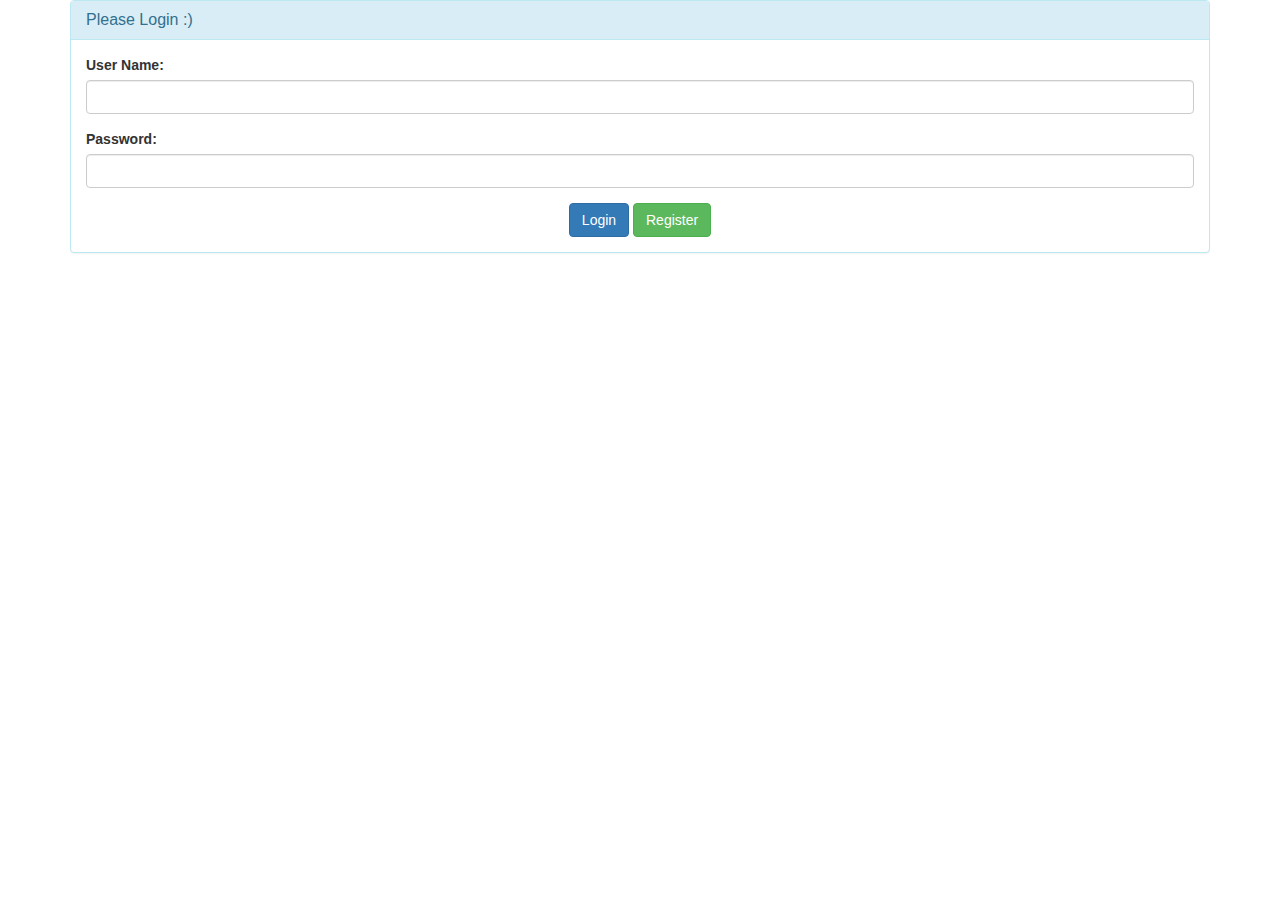
<file: CognitionMonitor/assets/login.html>
﻿<!DOCTYPE html>
<html lang="en">
<head>
    <meta charset="utf-8">
    <meta http-equiv="X-UA-Compatible" content="IE=edge">
    <meta name="viewport" content="width=device-width, initial-scale=1">
    <!-- The above 3 meta tags *must* come first in the head; any other head content must come *after* these tags -->
    <title>Login</title>

    <!-- Bootstrap -->
    <link href="css/bootstrap.min.css" rel="stylesheet">

    <!-- HTML5 shim and Respond.js for IE8 support of HTML5 elements and media queries -->
    <!-- WARNING: Respond.js doesn't work if you view the page via file:// -->
    <!--[if lt IE 9]>
      <script src="https://oss.maxcdn.com/html5shiv/3.7.2/html5shiv.min.js"></script>
      <script src="https://oss.maxcdn.com/respond/1.4.2/respond.min.js"></script>
    <![endif]-->
</head>
<body>
    <div class="container">
        <div class="panel panel-info">
            <div class="panel-heading">
                <h3 class="panel-title">Please Login :)</h3>
            </div>
            <div class="panel-body">
                <form role="form">
                    <div class="form-group">
                        <label for="usr">User Name:</label>
                        <input type="text" class="form-control" id="usr">
                    </div>
                    <div class="form-group">
                        <label for="pwd">Password:</label>
                        <input type="password" class="form-control" id="pwd">
                    </div>
                    <div class="form-actions" style="margin:0; text-align:center">
                        <button type="button" class="btn btn-primary">Login</button>
                        <button type="button" class="btn btn-success">Register</button>
                    </div>
                </form>
            </div>
        </div>
    </div>
    <!-- jQuery (necessary for Bootstrap's JavaScript plugins) -->
    <script src="js/jquery.min.js"></script>
    <!-- Include all compiled plugins (below), or include individual files as needed -->
    <script src="js/bootstrap.min.js"></script>
</body>
</html>
</file>
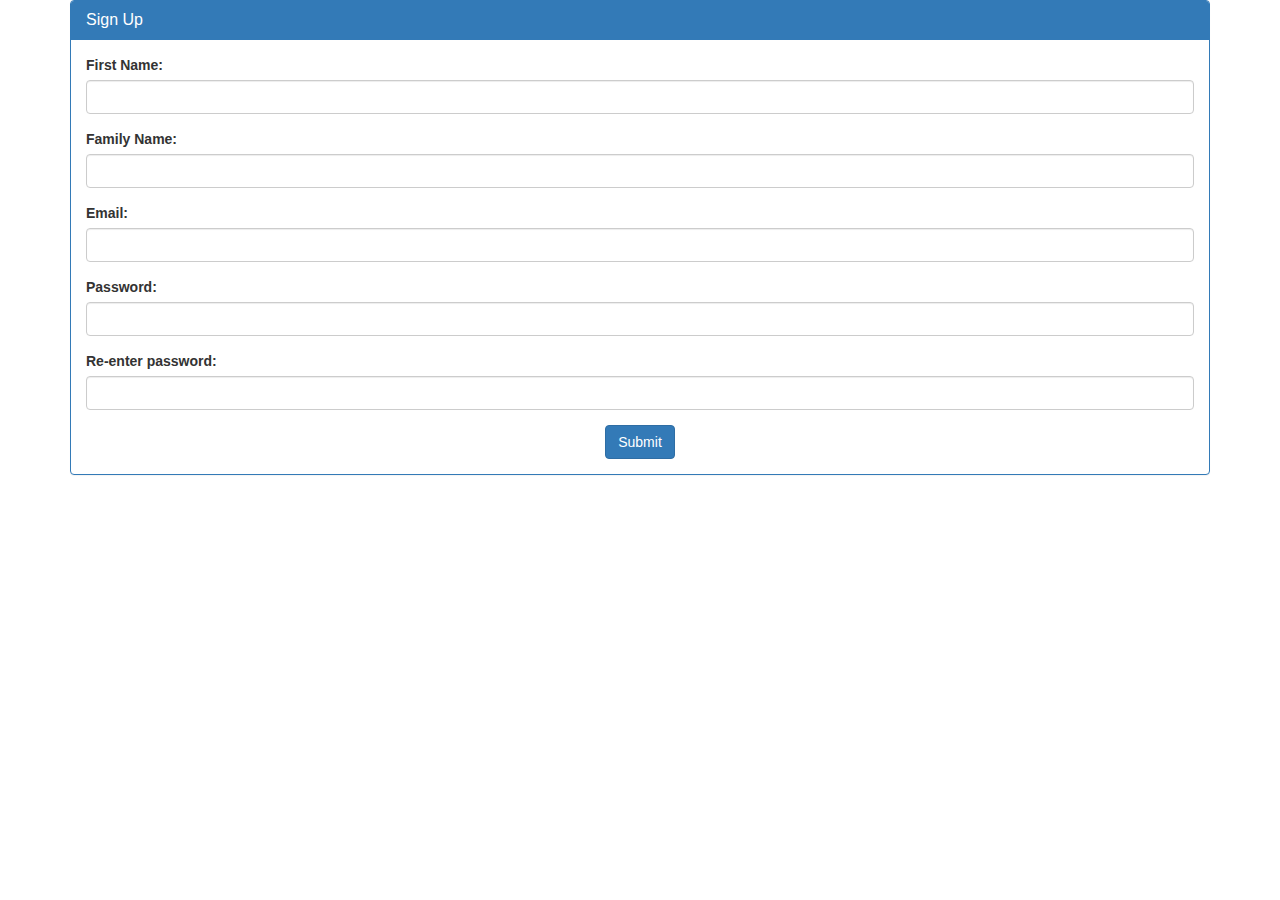
<file: CognitionMonitor/assets/reg.html>
<!DOCTYPE html>
<html lang="en">
<head>
    <meta charset="utf-8">
    <meta http-equiv="X-UA-Compatible" content="IE=edge">
    <meta name="viewport" content="width=device-width, initial-scale=1">
    <!-- The above 3 meta tags *must* come first in the head; any other head content must come *after* these tags -->
    <title>Login</title>

    <!-- Bootstrap -->
    <link href="css/bootstrap.min.css" rel="stylesheet">

    <!-- HTML5 shim and Respond.js for IE8 support of HTML5 elements and media queries -->
    <!-- WARNING: Respond.js doesn't work if you view the page via file:// -->
    <!--[if lt IE 9]>
      <script src="https://oss.maxcdn.com/html5shiv/3.7.2/html5shiv.min.js"></script>
      <script src="https://oss.maxcdn.com/respond/1.4.2/respond.min.js"></script>
    <![endif]-->
</head>
<body>
    <div class="container">
        <div class="panel panel-primary">
            <div class="panel-heading">
                <h3 class="panel-title">Sign Up</h3>
            </div>
            <div class="panel-body">
                <form role="form">
                    <div class="form-group">
                        <label for="usr">First Name:</label>
                        <input type="text" class="form-control" id="usr">
                    </div>
                    <div class="form-group">
                        <label for="usr">Family Name:</label>
                        <input type="text" class="form-control" id="usr">
                    </div>
                    <div class="form-group">
                        <label for="email">Email:</label>
                        <input type="text" class="form-control" id="usr">
                    </div>
                    <div class="form-group">
                        <label for="pwd">Password:</label>
                        <input type="password" class="form-control" id="pwd">
                    </div>
                    <div class="form-group">
                        <label for="pwd">Re-enter password:</label>
                        <input type="password" class="form-control" id="pwd">
                    </div>
                    <div class="form-actions" style="margin:0; text-align:center">
                        <button type="submit" class="btn btn-primary">Submit</button>                      
                    </div>
                </form>
            </div>
        </div>
    </div>
    
    
    <script>
     function validateEmail(email) {
     var re = /^([\w-]+(?:\.[\w-]+)*)@((?:[\w-]+\.)*\w[\w-]{0,66})\.([a-z]{2,6}(?:\.[a-z]{2})?)$/i;
     return re.test(email);
	}
    </script>
    
    <!-- jQuery (necessary for Bootstrap's JavaScript plugins) -->
    <script src="js/jquery.min.js"></script>
    <!-- Include all compiled plugins (below), or include individual files as needed -->
    <script src="js/bootstrap.min.js"></script>
</body>
</html>
</file>
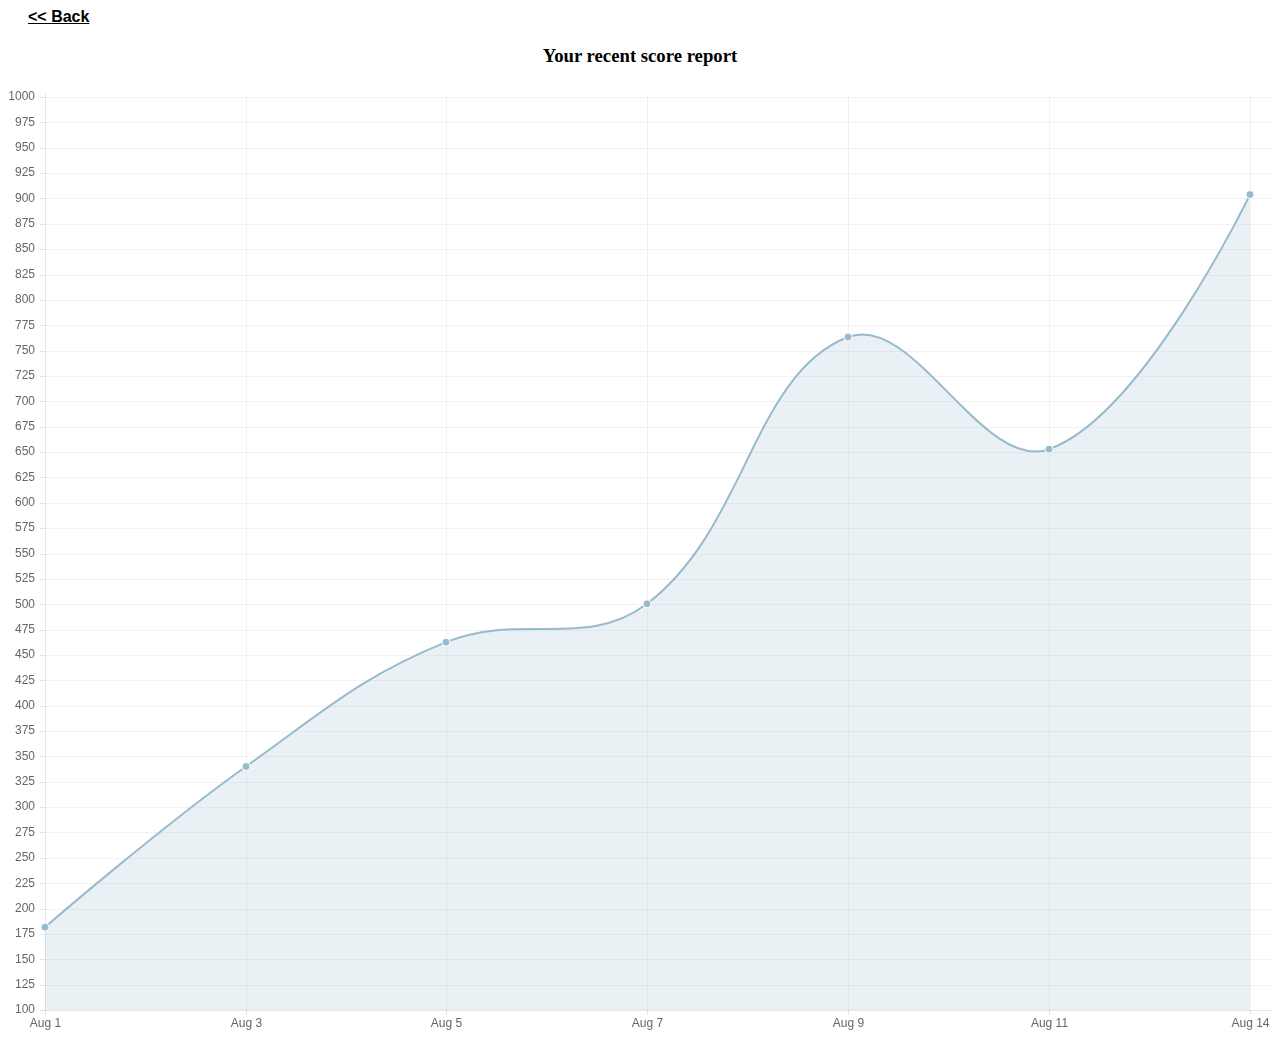
<file: CognitionMonitor/assets/report.html>
<!doctype html>
<html>
<head>
    <title>Score Report</title>
    <script src="js/Chart.js"></script>
</head>
<body>
    <a style="background-color: white; color: black;
       padding: 10px 20px; border-radius: 4px 4px 0 0;
       font-weight: bold; font-family: sans-serif;"
       href="index.html">
        << Back
    </a>
    <div style="width:100%">
        <h3 style="text-align:center">Your recent score report</h3>
        <div>
            <canvas id="canvas" height="450" width="600"></canvas>
        </div>
    </div>
    <script>
        var randomScalingFactor = function () { return Math.round(Math.random() * 100) };
        var lineChartData = {
            labels: ["Aug 1", "Aug 3", "Aug 5", "Aug 7", "Aug 9", "Aug 11", "Aug 14"],
            datasets: [
				{
				    label: "My Second dataset",
				    fillColor: "rgba(151,187,205,0.2)",
				    strokeColor: "rgba(151,187,205,1)",
				    pointColor: "rgba(151,187,205,1)",
				    pointStrokeColor: "#fff",
				    pointHighlightFill: "#fff",
				    pointHighlightStroke: "rgba(151,187,205,1)",
				    data: [182, 341, 464, 502, 766, 655, 907]
				}
            ]
        }

        window.onload = function () {
            var ctx = document.getElementById("canvas").getContext("2d");
            window.myLine = new Chart(ctx).Line(lineChartData, {
                responsive: true
            });
        }

    </script>
</body>
</html>
</file>
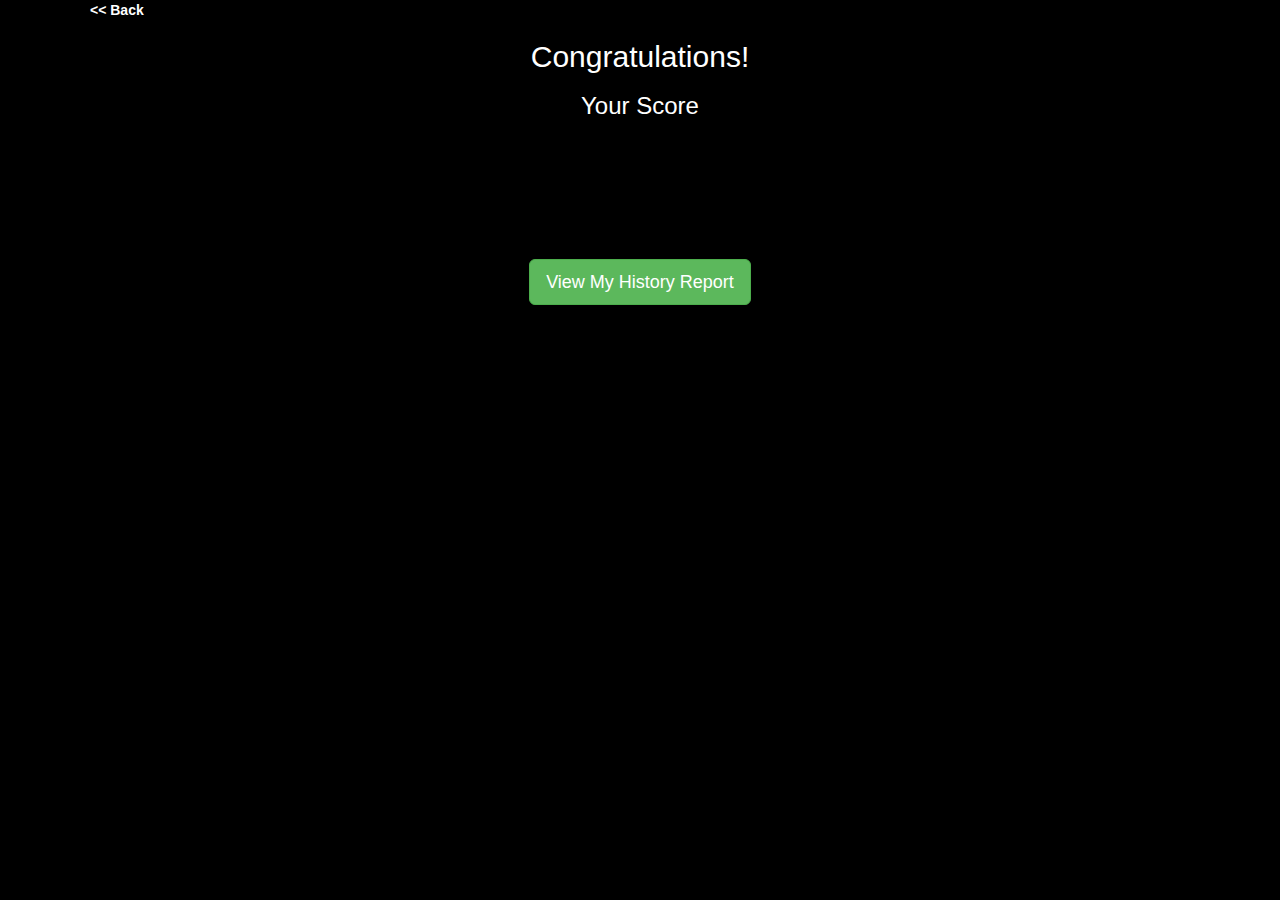
<file: CognitionMonitor/assets/score.html>
﻿<!DOCTYPE html>
<html lang="en">
<head>
    <meta charset="utf-8">
    <meta http-equiv="X-UA-Compatible" content="IE=edge">
    <meta name="viewport" content="width=device-width, initial-scale=1">
    <!-- The above 3 meta tags *must* come first in the head; any other head content must come *after* these tags -->
    <title>Login</title>

    <!-- Bootstrap -->
    <link href="css/bootstrap.min.css" rel="stylesheet">

    <!-- HTML5 shim and Respond.js for IE8 support of HTML5 elements and media queries -->
    <!-- WARNING: Respond.js doesn't work if you view the page via file:// -->
    <!--[if lt IE 9]>
      <script src="https://oss.maxcdn.com/html5shiv/3.7.2/html5shiv.min.js"></script>
      <script src="https://oss.maxcdn.com/respond/1.4.2/respond.min.js"></script>
    <![endif]-->
    <!--The script below will get score from the game page-->
    <script>
        window.onload = function () {
            var url = document.location.href,
                params = url.split('?')[1].split('&'),
                data = {}, tmp;
            for (var i = 0, l = params.length; i < l; i++) {
                tmp = params[i].split('=');
                data[tmp[0]] = tmp[1];
            }
            document.getElementById('scoredisplay').innerHTML = data.score;
        }

        function goToReport1() {
            window.location = "./report.html"
        }
    </script>
</head>
<body style="background-color:black">
    <div class="container">
        <a style="color:white; padding: 10px 20px; border-radius: 4px 4px 0 0;
           font-weight: bold; font-family: sans-serif;" href="index.html">
            << Back
        </a>
        <form name="scoreform" action="game.html" method="get">
            <div style="color:white; text-align:center">
                <h2>Congratulations!</h2>
                <h3>Your Score</h3>
                <p id="scoredisplay" style="font-size:32px; padding-top:60px;"></p>
            </div>
            <div style="text-align:center;padding-top: 60px;">
                <button type="button" class="btn btn-lg btn-success" id="login-button" onclick="goToReport1()">
                    View My History Report
                </button>
            </div>
        </form>
    </div>
    <!-- jQuery (necessary for Bootstrap's JavaScript plugins) -->
    <script src="js/jquery.min.js"></script>
    <!-- Include all compiled plugins (below), or include individual files as needed -->
    <script src="js/bootstrap.min.js"></script>
</body>
</html>
</file>
